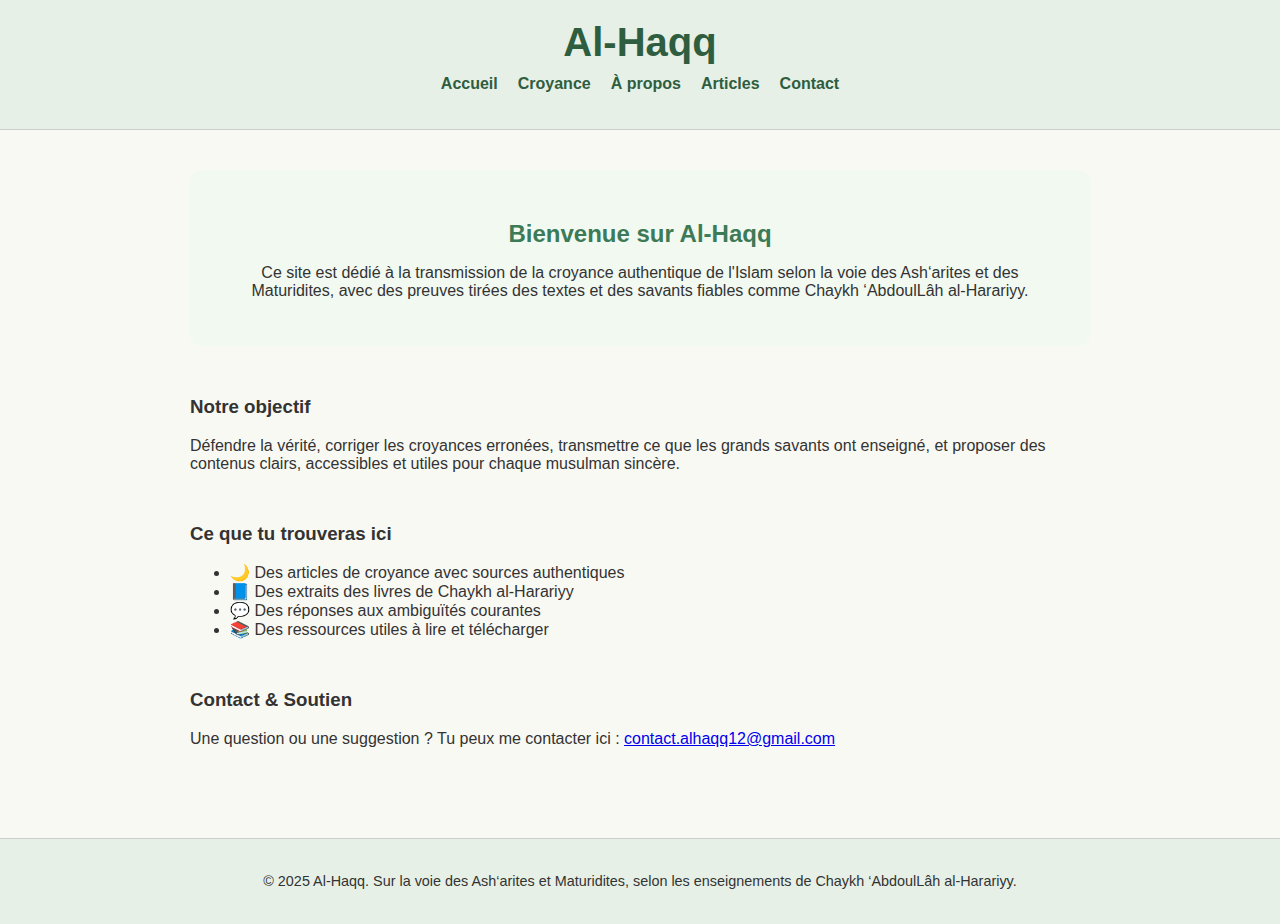
<file: index.html>
<!DOCTYPE html>
<html lang="fr">
<head>
  <meta charset="UTF-8" />
  <meta name="viewport" content="width=device-width, initial-scale=1.0" />
  <title>Al-Haqq</title>
  <link rel="stylesheet" href="style.css" />
</head>
<body>
  <header>
    <h1>Al-Haqq</h1>
    <nav>
      <ul>
        <li><a href="index.html">Accueil</a></li>
        <li><a href="articles.html">Croyance</a></li>
        <li><a href="about.html">À propos</a></li>
        <li><a href="articles.html">Articles</a></li>
        <li><a href="#contact">Contact</a></li>
      </ul>
    </nav>
  </header>

  <main>
    <section id="hero">
      <h2>Bienvenue sur Al-Haqq</h2>
      <p>
        Ce site est dédié à la transmission de la croyance authentique de l'Islam selon la voie des Ash‘arites et des Maturidites, avec des preuves tirées des textes et des savants fiables comme Chaykh ‘AbdoulLâh al-Harariyy.
      </p>
    </section>

    <section id="presentation">
      <h3>Notre objectif</h3>
      <p>
        Défendre la vérité, corriger les croyances erronées, transmettre ce que les grands savants ont enseigné, et proposer des contenus clairs, accessibles et utiles pour chaque musulman sincère.
      </p>
    </section>

    <section id="themes">
      <h3>Ce que tu trouveras ici</h3>
      <ul>
        <li>🌙 Des articles de croyance avec sources authentiques</li>
        <li>📘 Des extraits des livres de Chaykh al-Harariyy</li>
        <li>💬 Des réponses aux ambiguïtés courantes</li>
        <li>📚 Des ressources utiles à lire et télécharger</li>
      </ul>
    </section>

    <section id="contact">
      <h3>Contact & Soutien</h3>
      <p>Une question ou une suggestion ? Tu peux me contacter ici : <a href="mailto:contact.alhaqq12@gmail.com">contact.alhaqq12@gmail.com</a></p>
    </section>
  </main>

  <footer>
    <p>&copy; 2025 Al-Haqq. Sur la voie des Ash‘arites et Maturidites, selon les enseignements de Chaykh ‘AbdoulLâh al-Harariyy.</p>
  </footer>
</body>
</html>
</file>
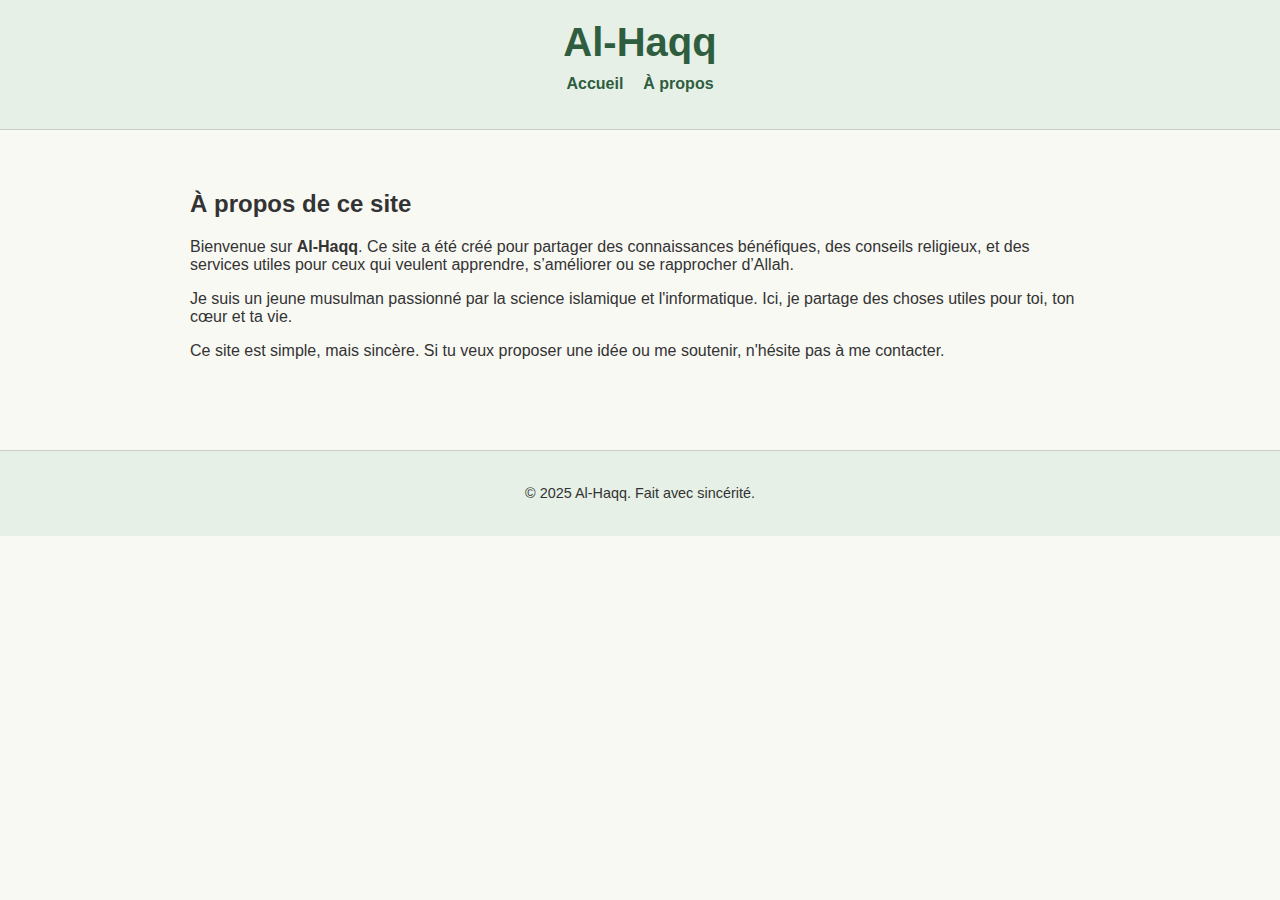
<file: about.html>
<!DOCTYPE html>
<html lang="fr">
<head>
  <meta charset="UTF-8" />
  <meta name="viewport" content="width=device-width, initial-scale=1.0" />
  <title>À propos - Al-Haqq</title>
  <link rel="stylesheet" href="style.css" />
</head>
<body>
  <header>
    <h1>Al-Haqq</h1>
    <nav>
      <ul>
        <li><a href="index.html">Accueil</a></li>
        <li><a href="about.html">À propos</a></li>
      </ul>
    </nav>
  </header>

  <main>
    <section>
      <h2>À propos de ce site</h2>
      <p>Bienvenue sur <strong>Al-Haqq</strong>. Ce site a été créé pour partager des connaissances bénéfiques, des conseils religieux, et des services utiles pour ceux qui veulent apprendre, s’améliorer ou se rapprocher d’Allah.</p>

      <p>Je suis un jeune musulman passionné par la science islamique et l'informatique. Ici, je partage des choses utiles pour toi, ton cœur et ta vie.</p>

      <p>Ce site est simple, mais sincère. Si tu veux proposer une idée ou me soutenir, n'hésite pas à me contacter.</p>
    </section>
  </main>

  <footer>
    <p>&copy; 2025 Al-Haqq. Fait avec sincérité.</p>
  </footer>
</body>
</html>
</file>
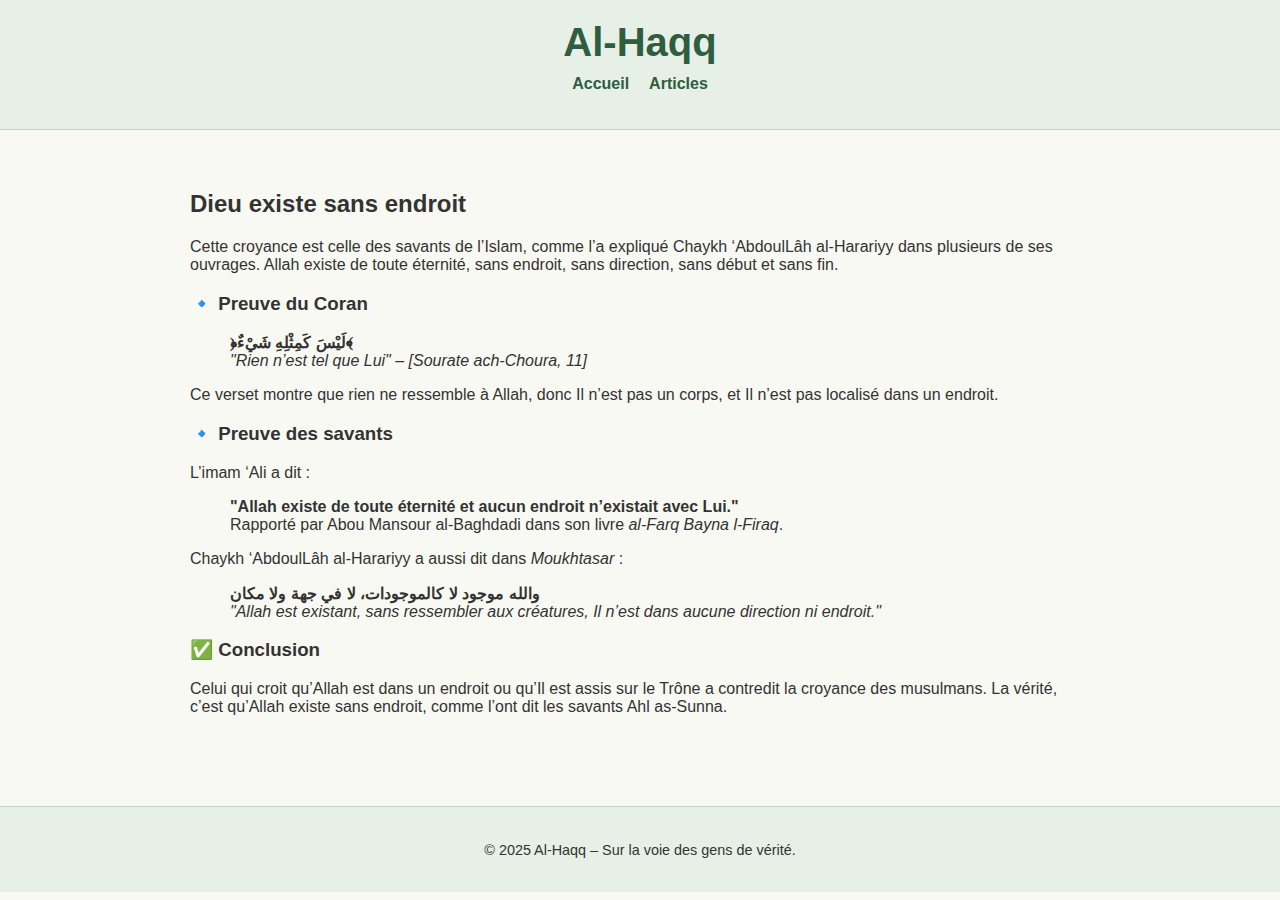
<file: allah_sans_endroit.html>
<!DOCTYPE html>
<html lang="fr">
<head>
  <meta charset="UTF-8" />
  <meta name="viewport" content="width=device-width, initial-scale=1.0" />
  <title>Dieu existe sans endroit</title>
  <link rel="stylesheet" href="style.css" />
</head>
<body>
  <header>
    <h1>Al-Haqq</h1>
    <nav>
      <ul>
        <li><a href="index.html">Accueil</a></li>
        <li><a href="articles.html">Articles</a></li>
      </ul>
    </nav>
  </header>

  <main>
    <section>
      <h2>Dieu existe sans endroit</h2>
      <p>
        Cette croyance est celle des savants de l’Islam, comme l’a expliqué Chaykh ‘AbdoulLâh al-Harariyy dans plusieurs de ses ouvrages.
        Allah existe de toute éternité, sans endroit, sans direction, sans début et sans fin.
      </p>

      <h3>🔹 Preuve du Coran</h3>
      <blockquote>
        <strong>﴿لَيْسَ كَمِثْلِهِ شَيْءٌ﴾</strong><br />
        <em>"Rien n’est tel que Lui" – [Sourate ach-Choura, 11]</em>
      </blockquote>
      <p>Ce verset montre que rien ne ressemble à Allah, donc Il n’est pas un corps, et Il n’est pas localisé dans un endroit.</p>

      <h3>🔹 Preuve des savants</h3>
      <p>
        L’imam ‘Ali a dit :
      </p>
      <blockquote>
        <strong>"Allah existe de toute éternité et aucun endroit n’existait avec Lui."</strong>
        <br />
        Rapporté par Abou Mansour al-Baghdadi dans son livre <em>al-Farq Bayna l-Firaq</em>.
      </blockquote>

      <p>Chaykh ‘AbdoulLâh al-Harariyy a aussi dit dans <em>Moukhtasar</em> :</p>
      <blockquote>
        <strong>والله موجود لا كالموجودات، لا في جهة ولا مكان</strong><br />
        <em>"Allah est existant, sans ressembler aux créatures, Il n’est dans aucune direction ni endroit."</em>
      </blockquote>

      <h3>✅ Conclusion</h3>
      <p>Celui qui croit qu’Allah est dans un endroit ou qu’Il est assis sur le Trône a contredit la croyance des musulmans. La vérité, c’est qu’Allah existe sans endroit, comme l’ont dit les savants Ahl as-Sunna.</p>
    </section>
  </main>

  <footer>
    <p>&copy; 2025 Al-Haqq – Sur la voie des gens de vérité.</p>
  </footer>
</body>
</html>
</file>
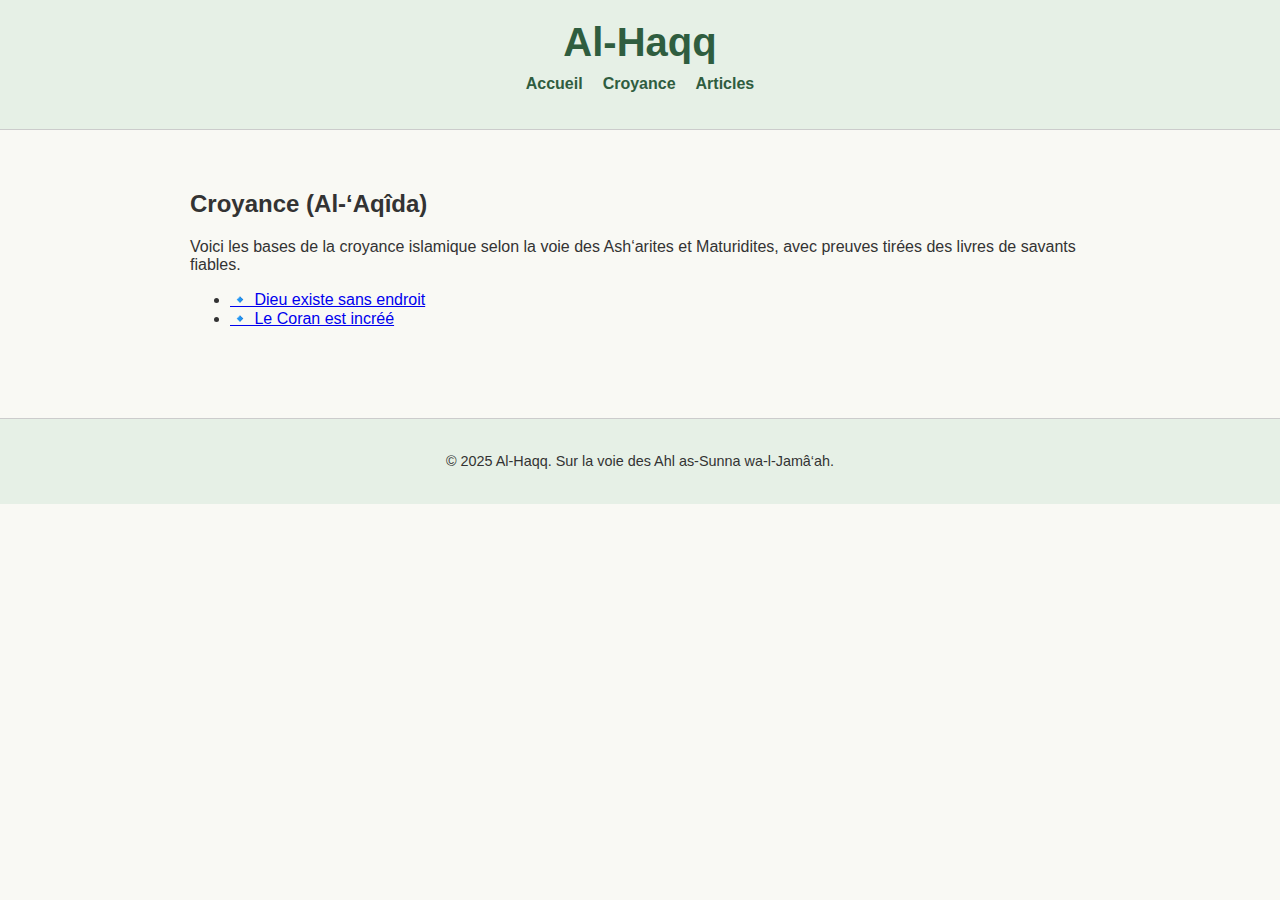
<file: aqida.html>
<!DOCTYPE html>
<html lang="fr">
<head>
  <meta charset="UTF-8" />
  <meta name="viewport" content="width=device-width, initial-scale=1.0" />
  <title>Croyance - Al-Haqq</title>
  <link rel="stylesheet" href="style.css" />
</head>
<body>
  <header>
    <h1>Al-Haqq</h1>
    <nav>
      <ul>
        <li><a href="index.html">Accueil</a></li>
        <li><a href="aqida.html">Croyance</a></li>
        <li><a href="articles.html">Articles</a></li>
      </ul>
    </nav>
  </header>

  <main>
    <section>
      <h2>Croyance (Al-‘Aqîda)</h2>
      <p>Voici les bases de la croyance islamique selon la voie des Ash‘arites et Maturidites, avec preuves tirées des livres de savants fiables.</p>
      <ul>
        <li><a href="allah_sans_endroit.html">🔹 Dieu existe sans endroit</a></li>
        <li><a href="coran_incree.html">🔹 Le Coran est incréé</a></li>
      </ul>
    </section>
  </main>

  <footer>
    <p>&copy; 2025 Al-Haqq. Sur la voie des Ahl as-Sunna wa-l-Jamâ‘ah.</p>
  </footer>
</body>
</html>
</file>
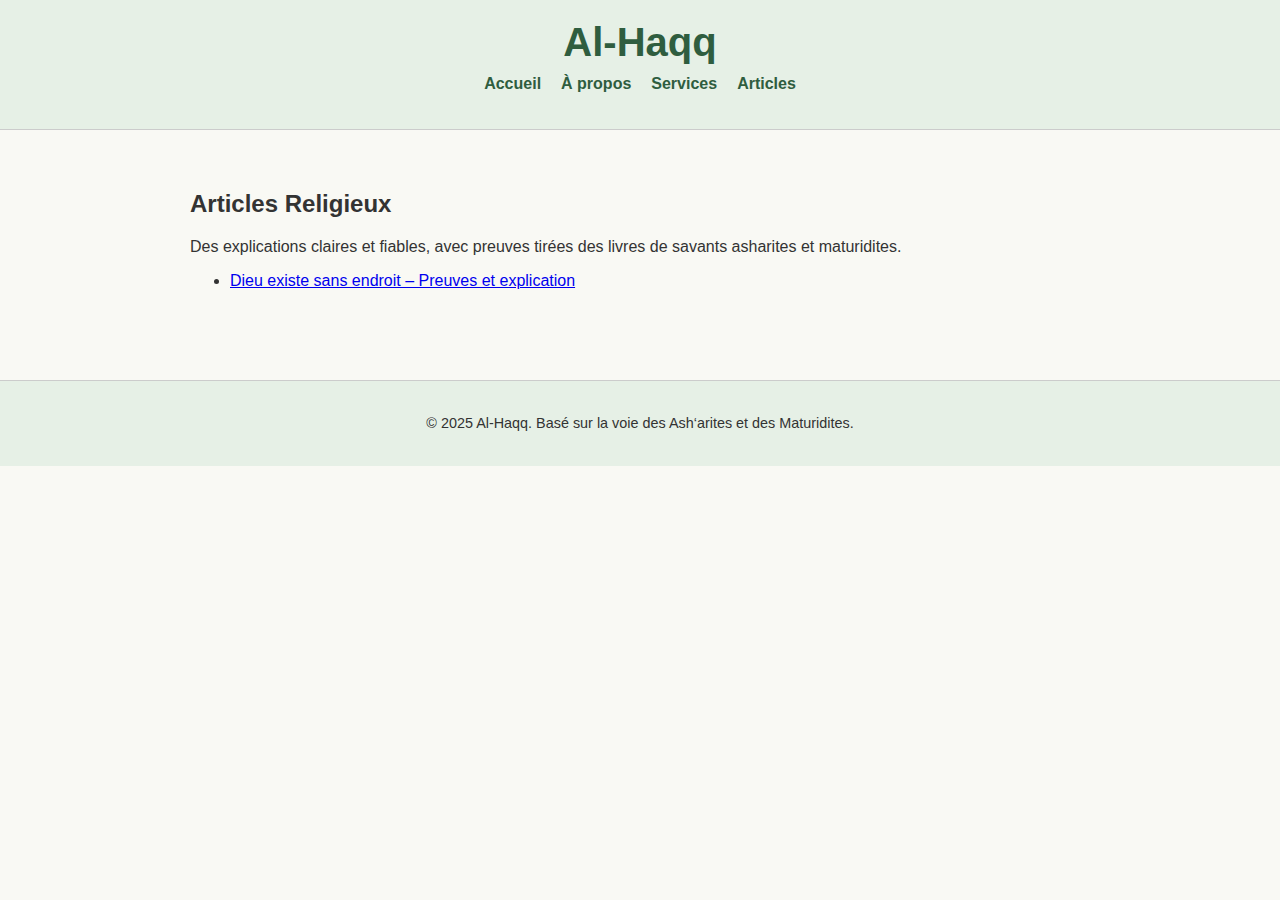
<file: articles.html>
<!DOCTYPE html>
<html lang="fr">
<head>
  <meta charset="UTF-8" />
  <meta name="viewport" content="width=device-width, initial-scale=1.0" />
  <title>Articles - Al-Haqq</title>
  <link rel="stylesheet" href="style.css" />
</head>
<body>
  <header>
    <h1>Al-Haqq</h1>
    <nav>
      <ul>
        <li><a href="index.html">Accueil</a></li>
        <li><a href="about.html">À propos</a></li>
        <li><a href="services.html">Services</a></li>
        <li><a href="articles.html">Articles</a></li>
      </ul>
    </nav>
  </header>

  <main>
    <section>
      <h2>Articles Religieux</h2>
      <p>Des explications claires et fiables, avec preuves tirées des livres de savants asharites et maturidites.</p>
      <ul>
        <li><a href="allah_sans_endroit.html">Dieu existe sans endroit – Preuves et explication</a></li>
      </ul>
    </section>
  </main>

  <footer>
    <p>&copy; 2025 Al-Haqq. Basé sur la voie des Ash‘arites et des Maturidites.</p>
  </footer>
</body>
</html>
</file>
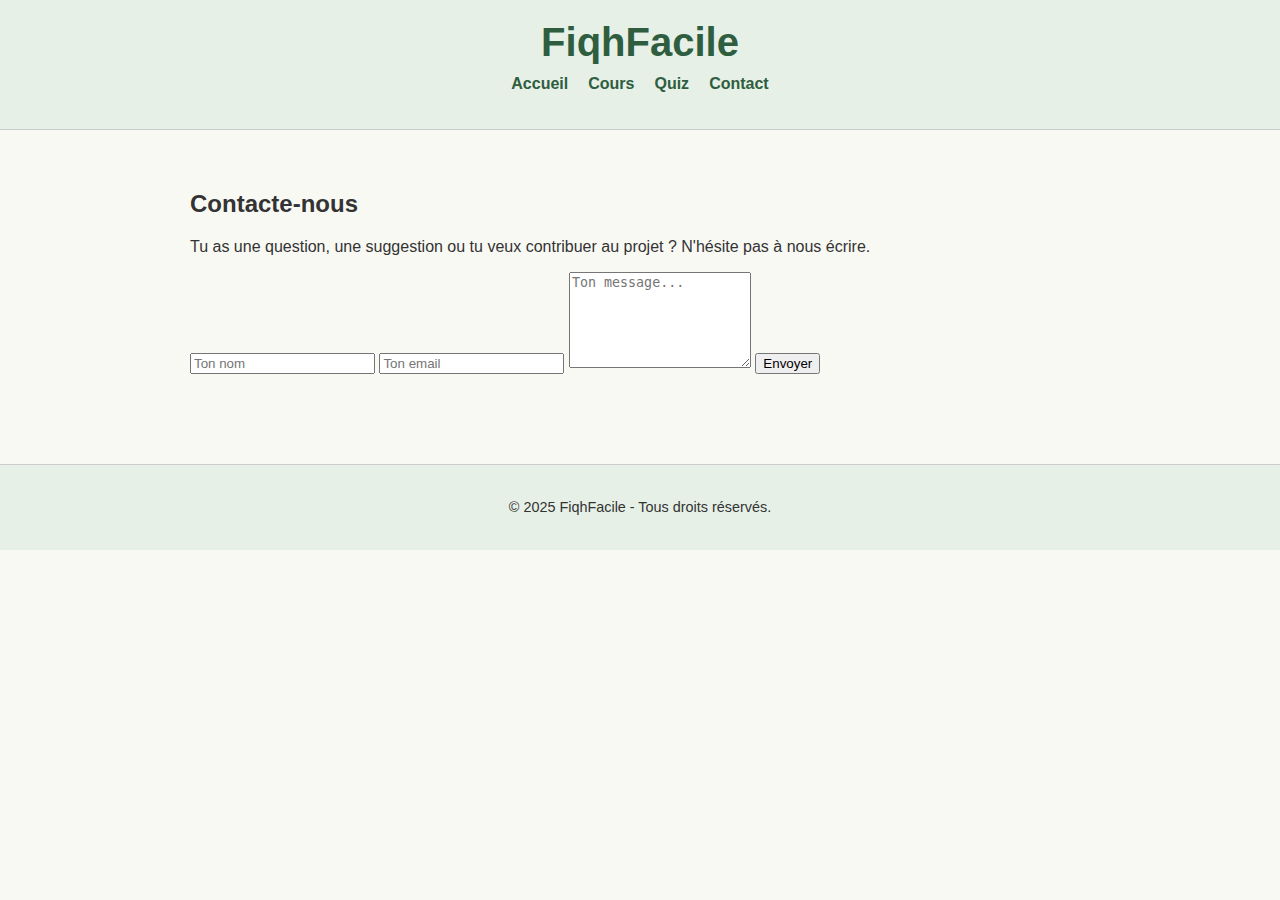
<file: contact.html>
<!DOCTYPE html>
<html lang="fr">
<head>
  <meta charset="UTF-8" />
  <meta name="viewport" content="width=device-width, initial-scale=1.0"/>
  <title>FiqhFacile - Contact</title>
  <link rel="stylesheet" href="style.css" />
</head>
<body>

  <header class="navbar">
    <div class="container nav-container">
      <h1 class="logo">FiqhFacile</h1>
      <nav>
        <ul class="nav-links">
          <li><a href="index.html">Accueil</a></li>
          <li><a href="cours.html">Cours</a></li>
          <li><a href="quiz.html">Quiz</a></li>
          <li><a href="contact.html" class="active">Contact</a></li>
        </ul>
      </nav>
    </div>
  </header>

  <main>
    <section class="contact-section container">
      <h2>Contacte-nous</h2>
      <p>Tu as une question, une suggestion ou tu veux contribuer au projet ? N'hésite pas à nous écrire.</p>
      <form class="contact-form" action="mailto:contact@fiqhfacile.com" method="POST" enctype="text/plain">
        <input type="text" name="name" placeholder="Ton nom" required>
        <input type="email" name="email" placeholder="Ton email" required>
        <textarea name="message" rows="6" placeholder="Ton message..." required></textarea>
        <button type="submit" class="btn">Envoyer</button>
      </form>
    </section>
  </main>

  <footer class="footer">
    <div class="container">
      <p>&copy; 2025 FiqhFacile - Tous droits réservés.</p>
    </div>
  </footer>

</body>
</html>
</file>
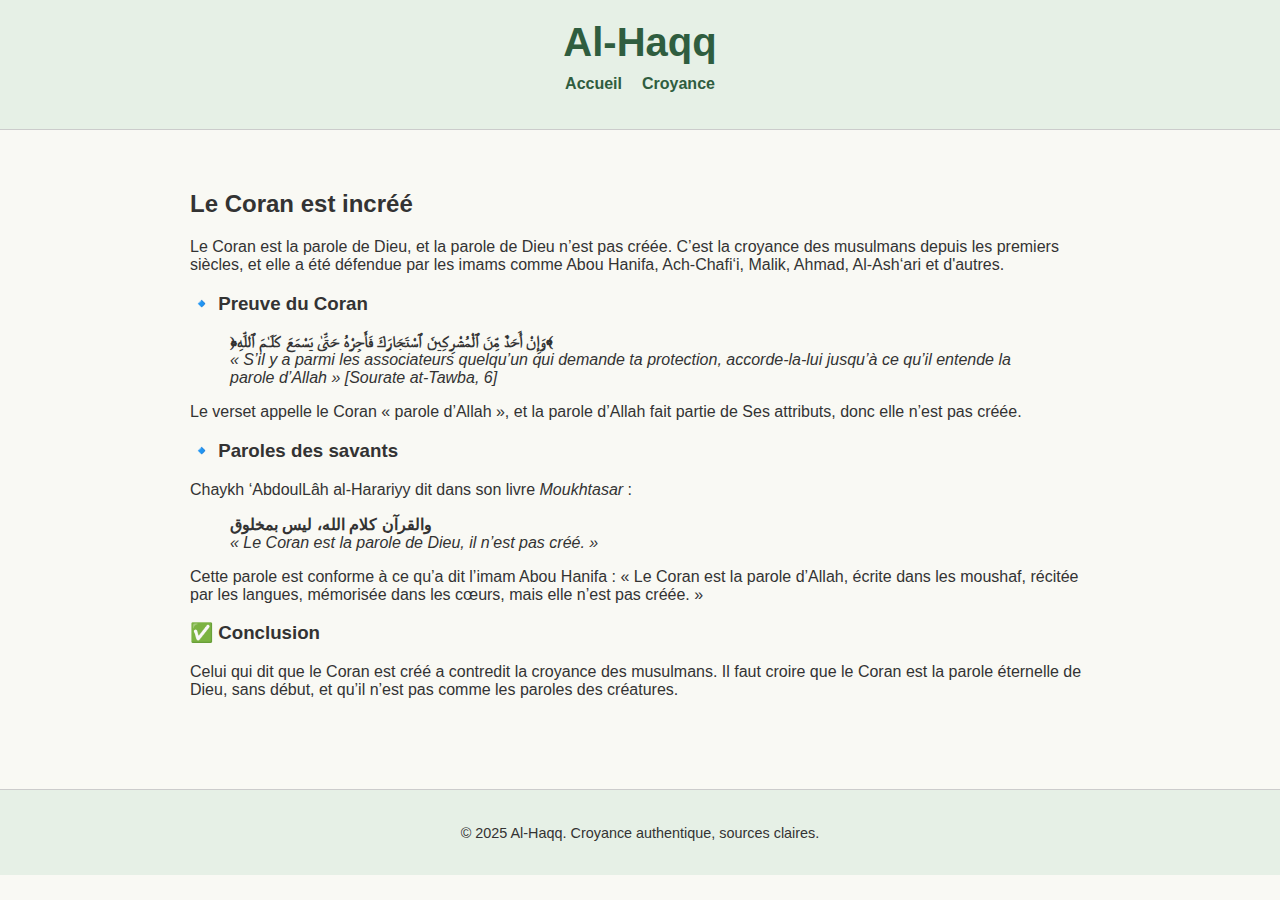
<file: coran_incree.html>
<!DOCTYPE html>
<html lang="fr">
<head>
  <meta charset="UTF-8" />
  <meta name="viewport" content="width=device-width, initial-scale=1.0" />
  <title>Le Coran est incréé</title>
  <link rel="stylesheet" href="style.css" />
</head>
<body>
  <header>
    <h1>Al-Haqq</h1>
    <nav>
      <ul>
        <li><a href="index.html">Accueil</a></li>
        <li><a href="aqida.html">Croyance</a></li>
      </ul>
    </nav>
  </header>

  <main>
    <section>
      <h2>Le Coran est incréé</h2>
      <p>
        Le Coran est la parole de Dieu, et la parole de Dieu n’est pas créée. C’est la croyance des musulmans depuis les premiers siècles, et elle a été défendue par les imams comme Abou Hanifa, Ach-Chafi‘i, Malik, Ahmad, Al-Ash‘ari et d'autres.
      </p>

      <h3>🔹 Preuve du Coran</h3>
      <blockquote>
        <strong>﴿وَإِنْ أَحَدٌ مِّنَ ٱلْمُشْرِكِينَ ٱسْتَجَارَكَ فَأَجِرْهُ حَتَّىٰ يَسْمَعَ كَلَـٰمَ ٱللَّهِ﴾</strong><br />
        <em>« S’il y a parmi les associateurs quelqu’un qui demande ta protection, accorde-la-lui jusqu’à ce qu’il entende la parole d’Allah » [Sourate at-Tawba, 6]</em>
      </blockquote>
      <p>Le verset appelle le Coran « parole d’Allah », et la parole d’Allah fait partie de Ses attributs, donc elle n’est pas créée.</p>

      <h3>🔹 Paroles des savants</h3>
      <p>
        Chaykh ‘AbdoulLâh al-Harariyy dit dans son livre <em>Moukhtasar</em> :
      </p>
      <blockquote>
        <strong>والقرآن كلام الله، ليس بمخلوق</strong><br />
        <em>« Le Coran est la parole de Dieu, il n’est pas créé. »</em>
      </blockquote>
      <p>
        Cette parole est conforme à ce qu’a dit l’imam Abou Hanifa : « Le Coran est la parole d’Allah, écrite dans les moushaf, récitée par les langues, mémorisée dans les cœurs, mais elle n’est pas créée. »
      </p>

      <h3>✅ Conclusion</h3>
      <p>Celui qui dit que le Coran est créé a contredit la croyance des musulmans. Il faut croire que le Coran est la parole éternelle de Dieu, sans début, et qu’il n’est pas comme les paroles des créatures.</p>
    </section>
  </main>

  <footer>
    <p>&copy; 2025 Al-Haqq. Croyance authentique, sources claires.</p>
  </footer>
</body>
</html>
</file>
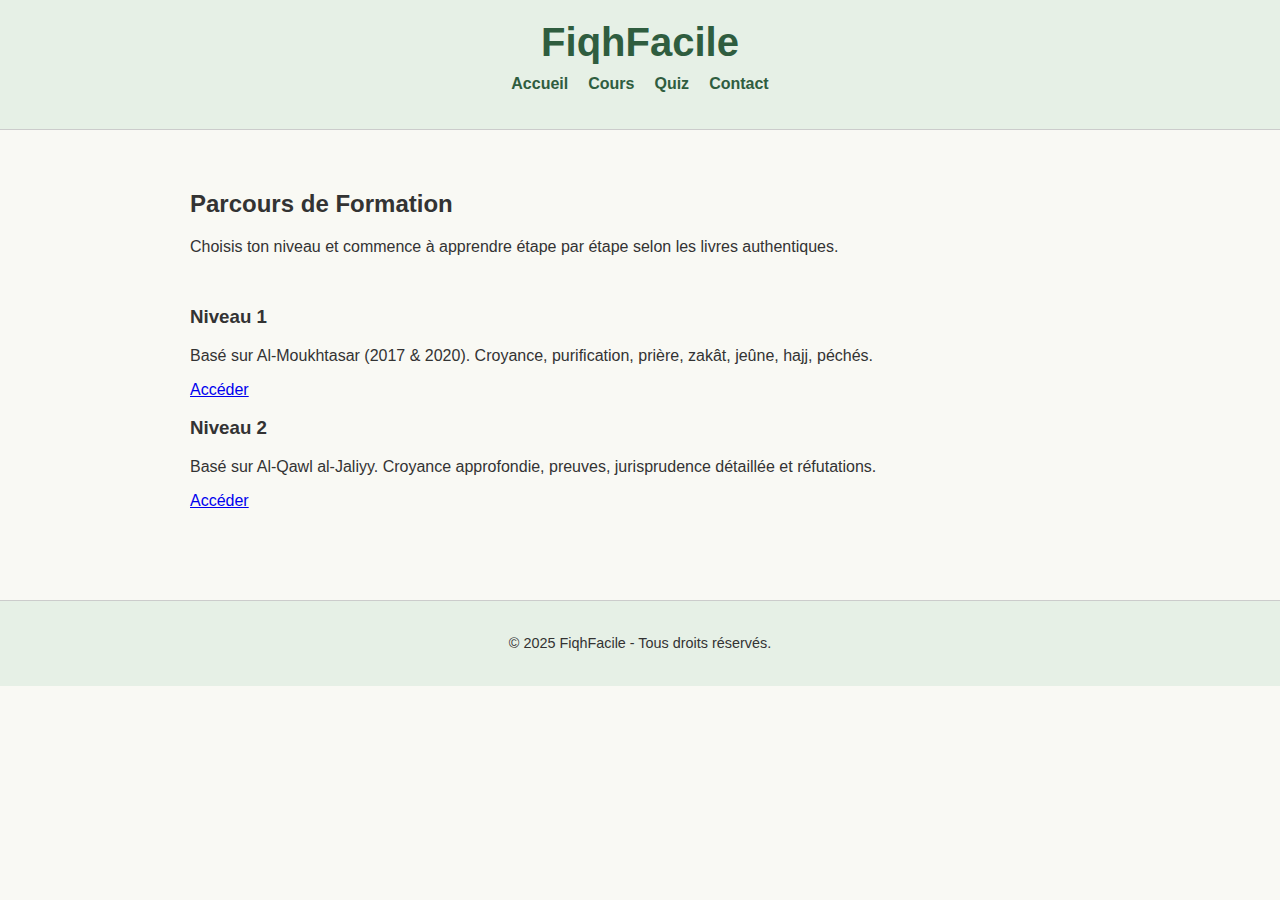
<file: cours.html>
<!DOCTYPE html>
<html lang="fr">
<head>
  <meta charset="UTF-8" />
  <meta name="viewport" content="width=device-width, initial-scale=1.0"/>
  <title>FiqhFacile - Cours</title>
  <link rel="stylesheet" href="style.css" />
</head>
<body>

  <header class="navbar">
    <div class="container nav-container">
      <h1 class="logo">FiqhFacile</h1>
      <nav>
        <ul class="nav-links">
          <li><a href="index.html">Accueil</a></li>
          <li><a href="cours.html" class="active">Cours</a></li>
          <li><a href="quiz.html">Quiz</a></li>
          <li><a href="contact.html">Contact</a></li>
        </ul>
      </nav>
    </div>
  </header>

  <main>
    <section class="cours-hero">
      <div class="container text-center">
        <h2>Parcours de Formation</h2>
        <p>Choisis ton niveau et commence à apprendre étape par étape selon les livres authentiques.</p>
      </div>
    </section>

    <section class="cours-list">
      <div class="container grid-cours">
        <div class="cours-card">
          <h3>Niveau 1</h3>
          <p>Basé sur Al-Moukhtasar (2017 & 2020). Croyance, purification, prière, zakât, jeûne, hajj, péchés.</p>
          <a href="niveau1.html" class="btn">Accéder</a>
        </div>
        <div class="cours-card">
          <h3>Niveau 2</h3>
          <p>Basé sur Al-Qawl al-Jaliyy. Croyance approfondie, preuves, jurisprudence détaillée et réfutations.</p>
          <a href="#" class="btn">Accéder</a>
        </div>
      </div>
    </section>
  </main>

  <footer class="footer">
    <div class="container">
      <p>&copy; 2025 FiqhFacile - Tous droits réservés.</p>
    </div>
  </footer>

</body>
</html>
</file>
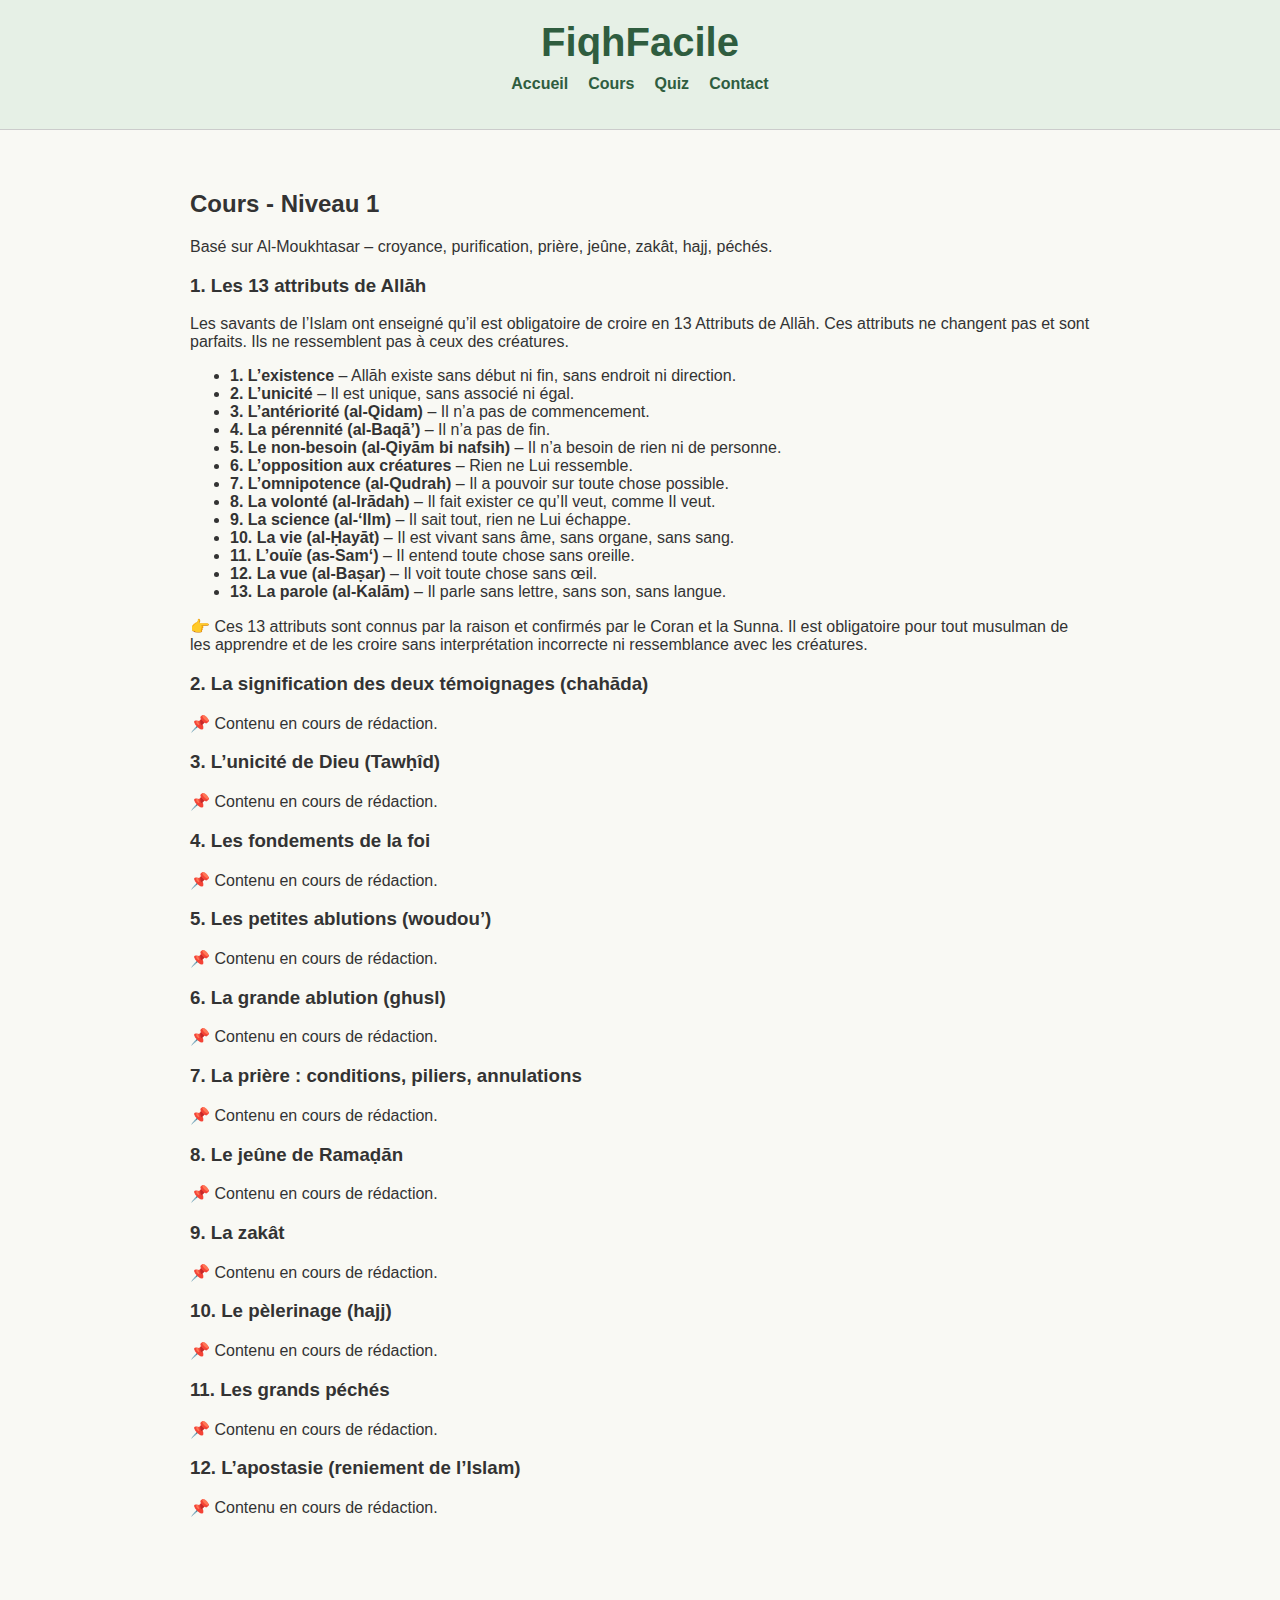
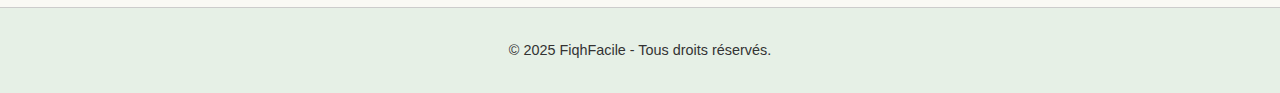
<file: niveau1.html>
<!DOCTYPE html>
<html lang="fr">
<head>
  <meta charset="UTF-8" />
  <meta name="viewport" content="width=device-width, initial-scale=1.0"/>
  <title>FiqhFacile - Niveau 1</title>
  <link rel="stylesheet" href="style.css" />
</head>
<body>

  <header class="navbar">
    <div class="container nav-container">
      <h1 class="logo">FiqhFacile</h1>
      <nav>
        <ul class="nav-links">
          <li><a href="index.html">Accueil</a></li>
          <li><a href="cours.html" class="active">Cours</a></li>
          <li><a href="#">Quiz</a></li>
          <li><a href="#">Contact</a></li>
        </ul>
      </nav>
    </div>
  </header>

  <main class="niveau-main">
    <section class="container">
      <h2 class="text-center">Cours - Niveau 1</h2>
      <p class="text-center">Basé sur Al-Moukhtasar – croyance, purification, prière, jeûne, zakât, hajj, péchés.</p>

      <div class="cours-section">
        <h3>1. Les 13 attributs de Allāh</h3>
        <p>
Les savants de l’Islam ont enseigné qu’il est obligatoire de croire en 13 Attributs de Allāh. Ces attributs ne changent pas et sont parfaits. Ils ne ressemblent pas à ceux des créatures.
</p>
<ul>
  <li><strong>1. L’existence</strong> – Allāh existe sans début ni fin, sans endroit ni direction.</li>
  <li><strong>2. L’unicité</strong> – Il est unique, sans associé ni égal.</li>
  <li><strong>3. L’antériorité (al-Qidam)</strong> – Il n’a pas de commencement.</li>
  <li><strong>4. La pérennité (al-Baqā’)</strong> – Il n’a pas de fin.</li>
  <li><strong>5. Le non-besoin (al-Qiyām bi nafsih)</strong> – Il n’a besoin de rien ni de personne.</li>
  <li><strong>6. L’opposition aux créatures</strong> – Rien ne Lui ressemble.</li>
  <li><strong>7. L’omnipotence (al-Qudrah)</strong> – Il a pouvoir sur toute chose possible.</li>
  <li><strong>8. La volonté (al-Irādah)</strong> – Il fait exister ce qu’Il veut, comme Il veut.</li>
  <li><strong>9. La science (al-‘Ilm)</strong> – Il sait tout, rien ne Lui échappe.</li>
  <li><strong>10. La vie (al-Ḥayāt)</strong> – Il est vivant sans âme, sans organe, sans sang.</li>
  <li><strong>11. L’ouïe (as-Sam‘)</strong> – Il entend toute chose sans oreille.</li>
  <li><strong>12. La vue (al-Baṣar)</strong> – Il voit toute chose sans œil.</li>
  <li><strong>13. La parole (al-Kalām)</strong> – Il parle sans lettre, sans son, sans langue.</li>
</ul>
<p>
👉 Ces 13 attributs sont connus par la raison et confirmés par le Coran et la Sunna. Il est obligatoire pour tout musulman de les apprendre et de les croire sans interprétation incorrecte ni ressemblance avec les créatures.
</p>
      </div>

      <div class="cours-section">
        <h3>2. La signification des deux témoignages (chahāda)</h3>
        <p>📌 Contenu en cours de rédaction.</p>
      </div>

      <div class="cours-section">
        <h3>3. L’unicité de Dieu (Tawḥîd)</h3>
        <p>📌 Contenu en cours de rédaction.</p>
      </div>

      <div class="cours-section">
        <h3>4. Les fondements de la foi</h3>
        <p>📌 Contenu en cours de rédaction.</p>
      </div>

      <div class="cours-section">
        <h3>5. Les petites ablutions (woudou’)</h3>
        <p>📌 Contenu en cours de rédaction.</p>
      </div>

      <div class="cours-section">
        <h3>6. La grande ablution (ghusl)</h3>
        <p>📌 Contenu en cours de rédaction.</p>
      </div>

      <div class="cours-section">
        <h3>7. La prière : conditions, piliers, annulations</h3>
        <p>📌 Contenu en cours de rédaction.</p>
      </div>

      <div class="cours-section">
        <h3>8. Le jeûne de Ramaḍān</h3>
        <p>📌 Contenu en cours de rédaction.</p>
      </div>

      <div class="cours-section">
        <h3>9. La zakât</h3>
        <p>📌 Contenu en cours de rédaction.</p>
      </div>

      <div class="cours-section">
        <h3>10. Le pèlerinage (hajj)</h3>
        <p>📌 Contenu en cours de rédaction.</p>
      </div>

      <div class="cours-section">
        <h3>11. Les grands péchés</h3>
        <p>📌 Contenu en cours de rédaction.</p>
      </div>

      <div class="cours-section">
        <h3>12. L’apostasie (reniement de l’Islam)</h3>
        <p>📌 Contenu en cours de rédaction.</p>
      </div>

    </section>
  </main>

  <footer class="footer">
    <div class="container">
      <p>&copy; 2025 FiqhFacile - Tous droits réservés.</p>
    </div>
  </footer>

</body>
</html>
</file>
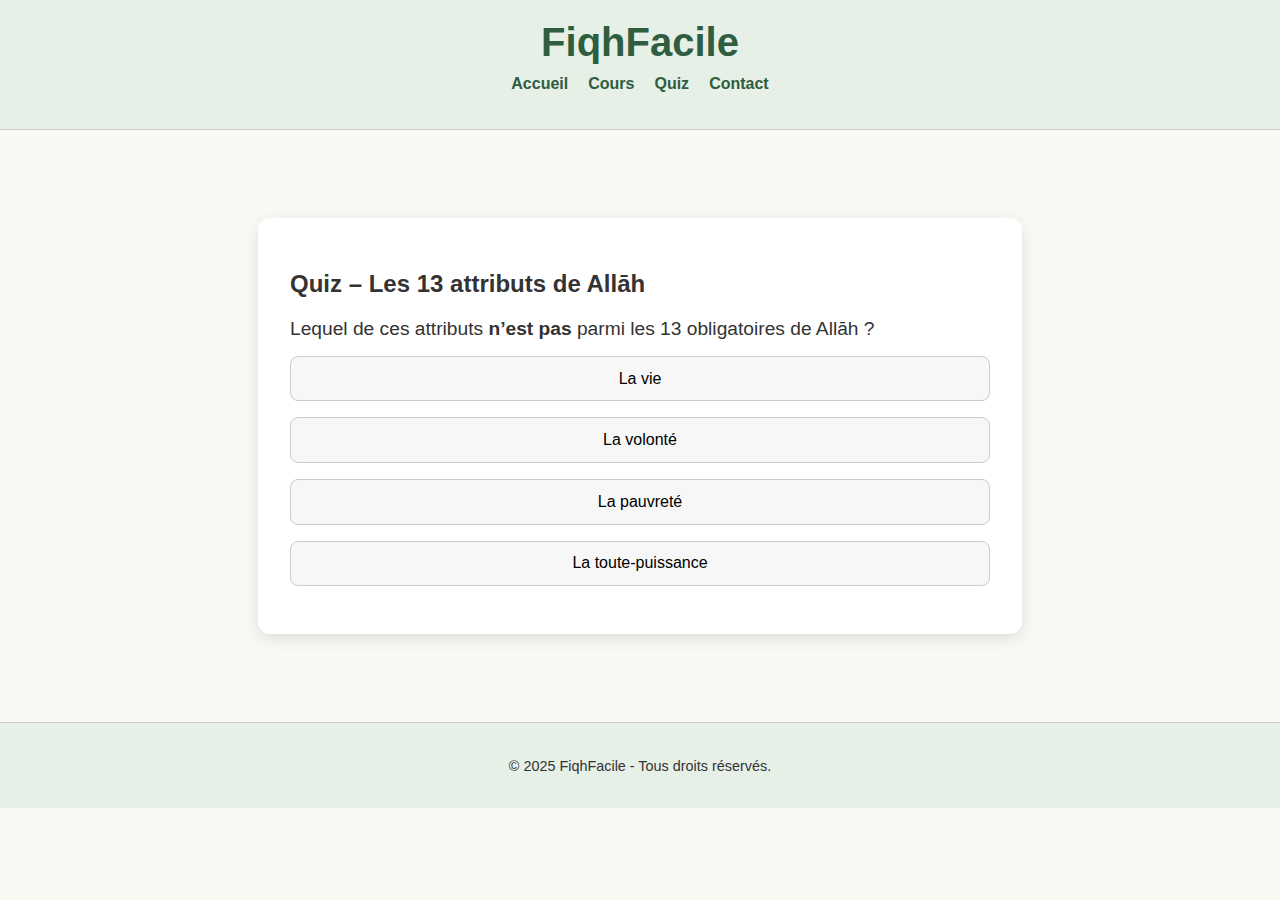
<file: quiz-niveau1.html>
<!DOCTYPE html>
<html lang="fr">
<head>
  <meta charset="UTF-8" />
  <meta name="viewport" content="width=device-width, initial-scale=1.0"/>
  <title>FiqhFacile - Quiz Niveau 1</title>
  <link rel="stylesheet" href="style.css" />
  <style>
    .quiz-container {
      max-width: 700px;
      margin: 3rem auto;
      background: #ffffff;
      padding: 2rem;
      border-radius: 12px;
      box-shadow: 0 5px 15px rgba(0,0,0,0.1);
      text-align: left;
    }
    .quiz-question {
      font-size: 1.2rem;
      margin-bottom: 1rem;
    }
    .quiz-options {
      list-style: none;
      padding: 0;
    }
    .quiz-options li {
      margin-bottom: 1rem;
    }
    .quiz-options button {
      width: 100%;
      padding: 0.8rem;
      font-size: 1rem;
      border: 1px solid #ccc;
      border-radius: 8px;
      background: #f7f7f7;
      cursor: pointer;
      transition: background 0.3s;
    }
    .quiz-options button:hover {
      background: #e0f2f1;
    }
    .feedback {
      margin-top: 1rem;
      font-weight: bold;
    }
    .btn-next {
      margin-top: 2rem;
      display: none;
    }
  </style>
</head>
<body>

  <header class="navbar">
    <div class="container nav-container">
      <h1 class="logo">FiqhFacile</h1>
      <nav>
        <ul class="nav-links">
          <li><a href="index.html">Accueil</a></li>
          <li><a href="cours.html">Cours</a></li>
          <li><a href="quiz.html" class="active">Quiz</a></li>
          <li><a href="contact.html">Contact</a></li>
        </ul>
      </nav>
    </div>
  </header>

  <main>
    <section class="quiz-container">
      <h2>Quiz – Les 13 attributs de Allāh</h2>
      <div class="quiz-question">Lequel de ces attributs <strong>n’est pas</strong> parmi les 13 obligatoires de Allāh ?</div>
      <ul class="quiz-options">
        <li><button onclick="checkAnswer(this, false)">La vie</button></li>
        <li><button onclick="checkAnswer(this, false)">La volonté</button></li>
        <li><button onclick="checkAnswer(this, true)">La pauvreté</button></li>
        <li><button onclick="checkAnswer(this, false)">La toute-puissance</button></li>
      </ul>
      <div class="feedback" id="feedback"></div>
      <button class="btn btn-next" id="nextBtn" onclick="nextQuestion()">Question suivante</button>
    </section>
  </main>

  <footer class="footer">
    <div class="container">
      <p>&copy; 2025 FiqhFacile - Tous droits réservés.</p>
    </div>
  </footer>

  <script>
    function checkAnswer(button, isCorrect) {
      const feedback = document.getElementById("feedback");
      const allButtons = document.querySelectorAll(".quiz-options button");
      allButtons.forEach(btn => btn.disabled = true);

      if (isCorrect) {
        button.style.backgroundColor = "#c8e6c9";
        feedback.innerHTML = "✅ Bonne réponse ! La pauvreté ne convient pas à Allāh.";
      } else {
        button.style.backgroundColor = "#ffcdd2";
        feedback.innerHTML = "❌ Mauvaise réponse ! La bonne réponse était : La pauvreté.";
      }

      document.getElementById("nextBtn").style.display = "inline-block";
    }

    function nextQuestion() {
      alert("In châ’ Allah les autres questions arrivent bientôt !");
    }
  </script>

</body>
</html>
</file>
<file: style.css>
body {
    margin: 0;
    font-family: 'Segoe UI', Tahoma, Geneva, Verdana, sans-serif;
    background-color: #f9f9f4;
    color: #333;
  }
  
  header {
    background-color: #e6f0e6;
    padding: 20px;
    text-align: center;
    border-bottom: 1px solid #ccc;
  }
  
  header h1 {
    margin: 0;
    font-size: 2.5em;
    color: #2f5d3f;
  }
  
  nav ul {
    list-style-type: none;
    padding: 0;
    display: flex;
    justify-content: center;
    gap: 20px;
    margin-top: 10px;
  }
  
  nav a {
    text-decoration: none;
    color: #2f5d3f;
    font-weight: bold;
  }
  
  nav a:hover {
    text-decoration: underline;
  }
  
  main {
    padding: 40px 20px;
    max-width: 900px;
    margin: auto;
  }
  
  section {
    margin-bottom: 50px;
  }
  
  #hero {
    background-color: #f1f9f1;
    padding: 30px;
    border-radius: 12px;
    text-align: center;
  }
  
  #hero h2 {
    color: #3d7a57;
    margin-bottom: 10px;
  }
  
  footer {
    background-color: #e6f0e6;
    text-align: center;
    padding: 20px;
    border-top: 1px solid #ccc;
    font-size: 0.9em;
  }
</file>
